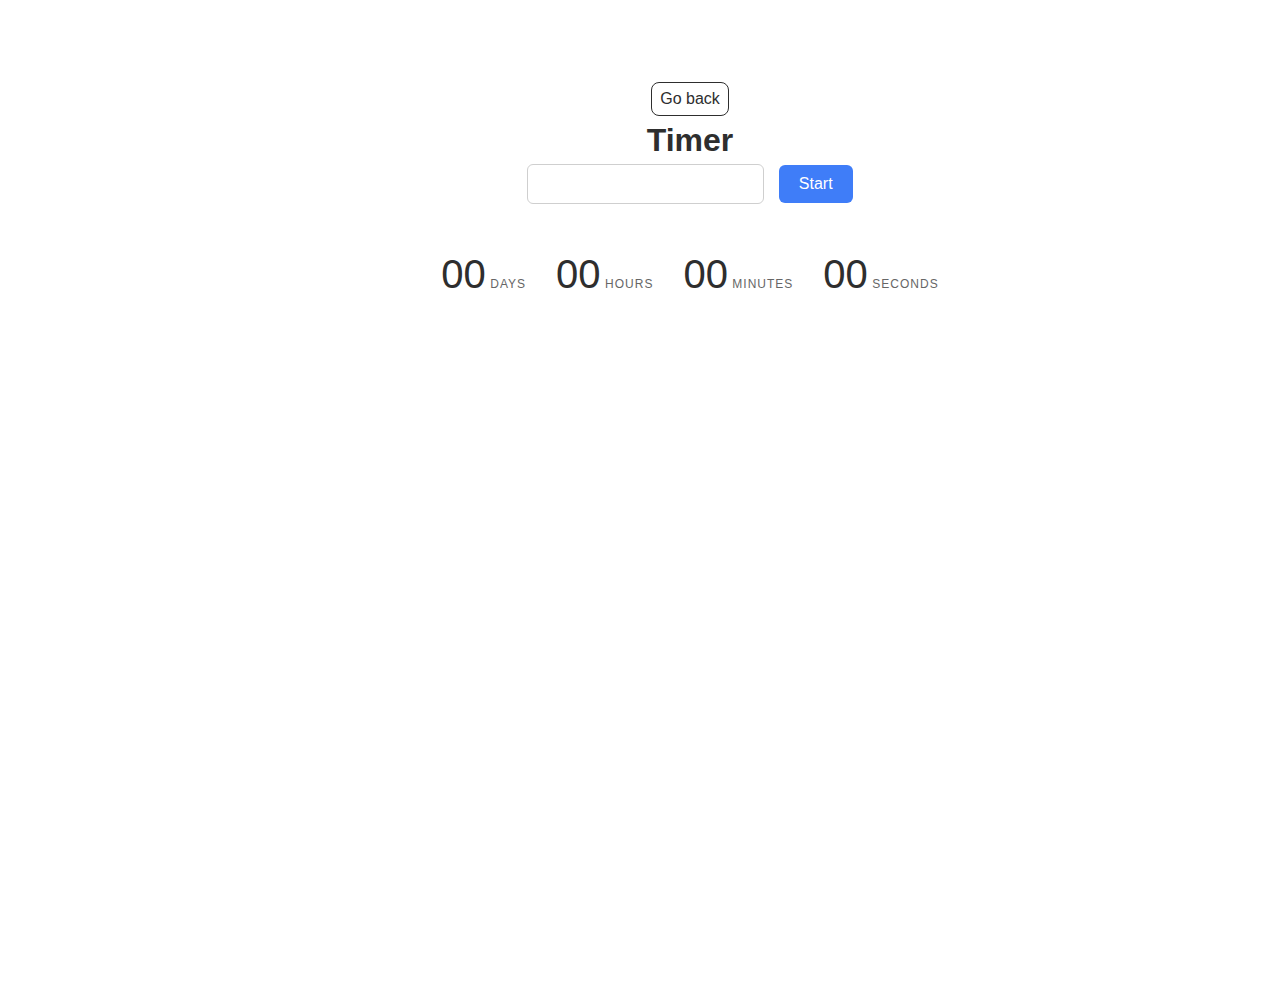
<file: src/1-timer.html>
<!DOCTYPE html>
<html lang="en">
  <head>
    <meta charset="UTF-8" />
    <meta http-equiv="X-UA-Compatible" content="IE=edge" />
    <meta name="viewport" content="width=device-width, initial-scale=1.0" />
    <title>Timer</title>
    <link rel="stylesheet" href="./css/styles.css" />
  </head>
  <body>
    <main>
      <div class="container">
        <a class="back-link" href="./index.html">Go back</a>
        <h1 class="main-title">Timer</h1>
      </div>
      <input type="text" id="datetime-picker" />
      <button type="button" data-start>Start</button>

      <div class="timer">
        <div class="field">
          <span class="value" data-days>00</span>
          <span class="label">Days</span>
        </div>
        <div class="field">
          <span class="value" data-hours>00</span>
          <span class="label">Hours</span>
        </div>
        <div class="field">
          <span class="value" data-minutes>00</span>
          <span class="label">Minutes</span>
        </div>
        <div class="field">
          <span class="value" data-seconds>00</span>
          <span class="label">Seconds</span>
        </div>
      </div>
    </main>
    <script type="module" src="./js/1-timer.js"></script>
  </body>
</html>
</file>
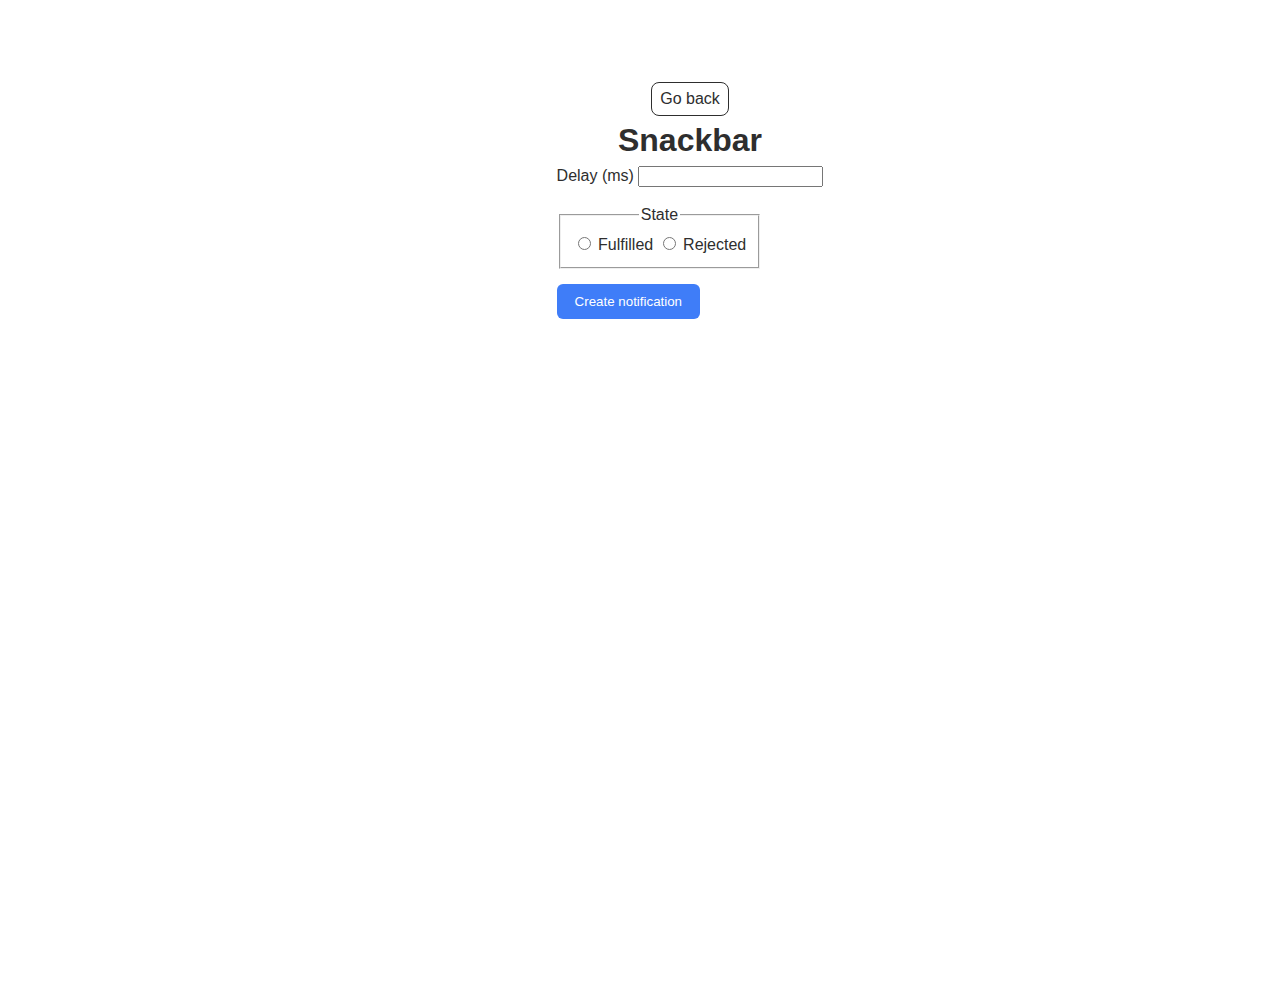
<file: src/2-snackbar.html>
<!DOCTYPE html>
<html lang="en">
  <head>
    <meta charset="UTF-8" />
    <meta http-equiv="X-UA-Compatible" content="IE=edge" />
    <meta name="viewport" content="width=device-width, initial-scale=1.0" />
    <title>Snackbar</title>
    <link rel="stylesheet" href="./css/styles.css" />
  </head>
  <body>
    <main>
      <div class="container">
        <a class="back-link" href="./index.html">Go back</a>
        <h1 class="main-title">Snackbar</h1>
      </div>
      <div class="form-wrapper">
        <form class="form">
          <label>
            Delay (ms)
            <input type="number" name="delay" required />
          </label>

          <fieldset>
            <legend>State</legend>
            <label>
              <input type="radio" name="state" value="fulfilled" required />
              Fulfilled
            </label>
            <label>
              <input type="radio" name="state" value="rejected" required />
              Rejected
            </label>
          </fieldset>

          <button type="submit">Create notification</button>
        </form>
      </div>
    </main>

    <script type="module" src="./js/2-snackbar.js"></script>
  </body>
</html>
</file>
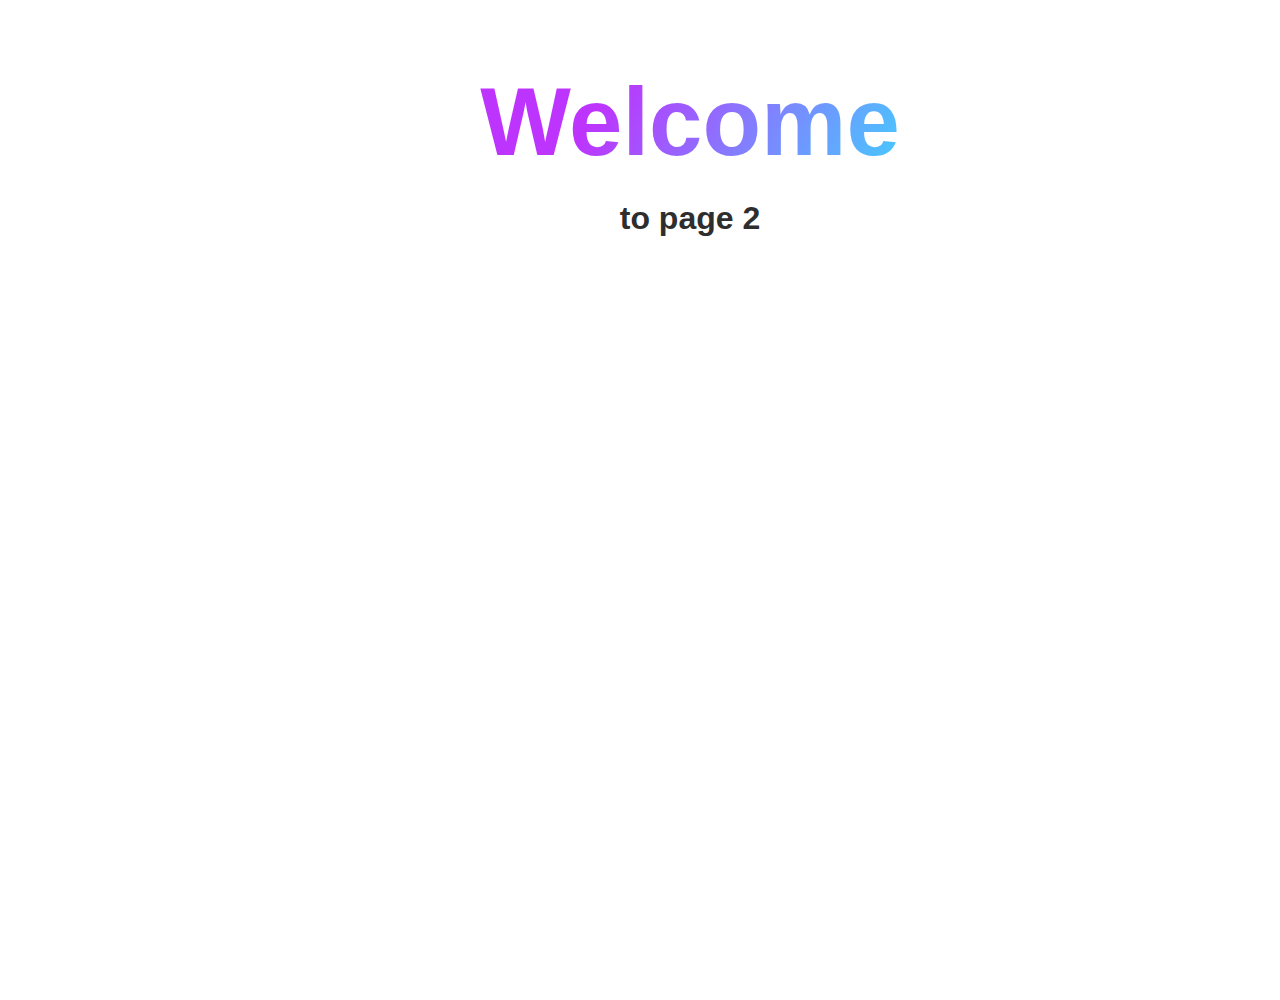
<file: src/page-2.html>
<!DOCTYPE html>
<html lang="en">
  <head>
    <meta charset="UTF-8" />
    <meta http-equiv="X-UA-Compatible" content="IE=edge" />
    <meta name="viewport" content="width=device-width, initial-scale=1.0" />
    <title>Page 2</title>
    <link rel="stylesheet" href="./css/styles.css" />
  </head>
  <body>
    <load
      src="./partials/header.html"
      icon-path="./img/sprite.svg#logo"
      highlight-act="active"
    />

    <main>
      <div class="container">
        <h1 class="main-title">
          <span class="main-title-gradient">Welcome</span> to page 2
        </h1>
        <load src="./partials/back-link.html" />
      </div>
    </main>

    <load src="./partials/footer.html" />
  </body>
</html>
</file>
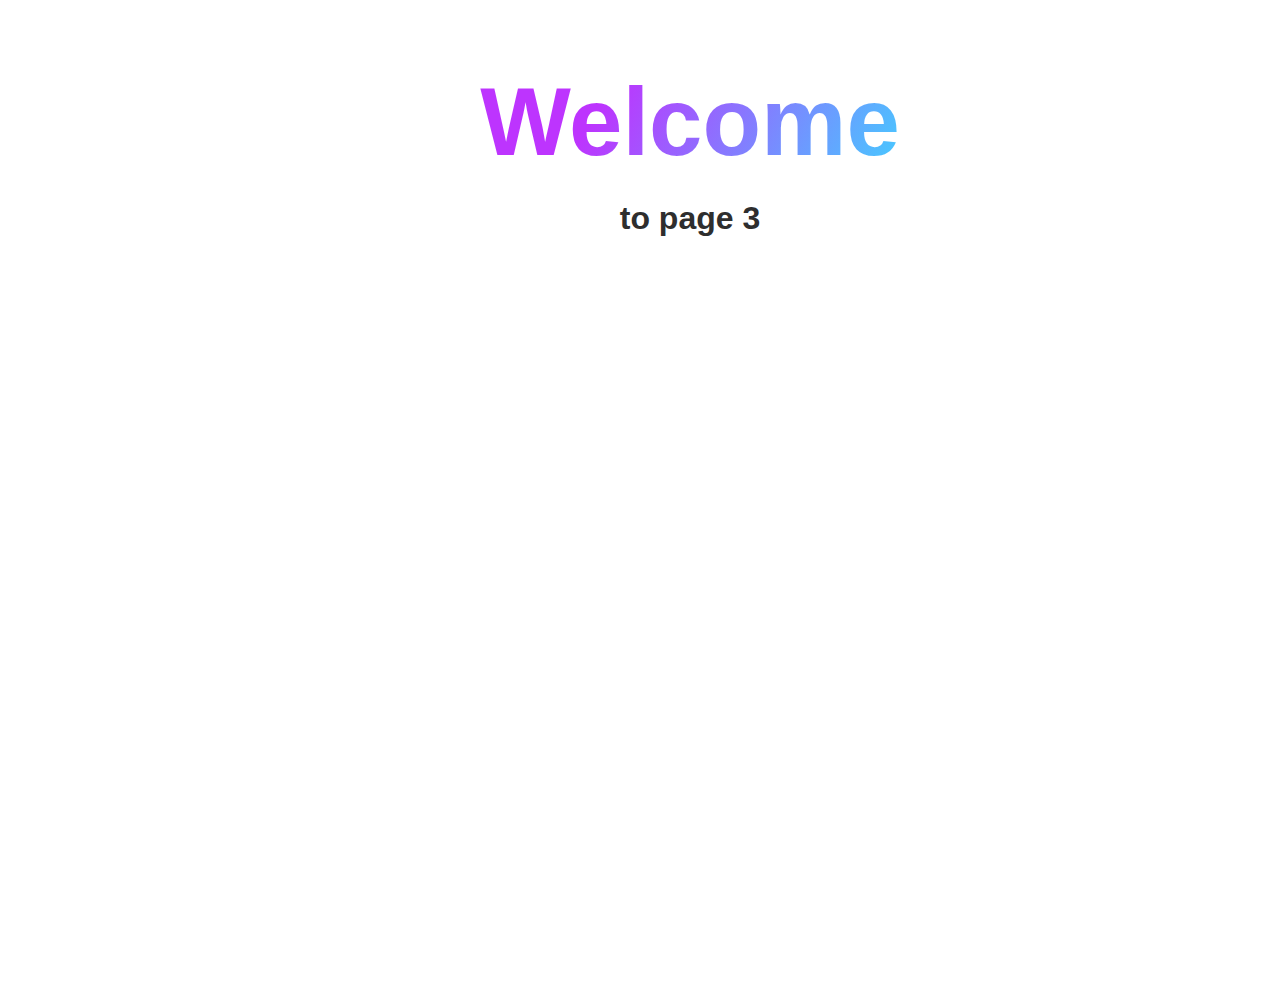
<file: src/page-3.html>
<!DOCTYPE html>
<html lang="en">
  <head>
    <meta charset="UTF-8" />
    <meta http-equiv="X-UA-Compatible" content="IE=edge" />
    <meta name="viewport" content="width=device-width, initial-scale=1.0" />
    <title>Page 3</title>
    <link rel="stylesheet" href="./css/styles.css" />
  </head>
  <body>
    <load
      src="./partials/header.html"
      icon-path="./img/sprite.svg#logo"
      highlight-curr="active"
    />

    <main>
      <div class="container">
        <h1 class="main-title">
          <span class="main-title-gradient">Welcome</span> to page 3
        </h1>
        <load src="./partials/back-link.html" />
      </div>
    </main>

    <load src="./partials/footer.html" />
  </body>
</html>
</file>
<file: src/css/styles.css>
/**
  |============================
  | include css partials with
  | default @import url()
  |============================
*/
/* Common styles */
@import url('./reset.css');
@import url('./base.css');
@import url('./container.css');
@import url('./animations.css');

/* Sections style */
@import url('./header.css');
@import url('./vite-promo.css');
@import url('./badges.css');
@import url('./back-link.css');
@import url('./footer.css');

/* стилі для 1-timer */

body {
  font-family: 'Montserrat', sans-serif;
  background-color: #ffffff;
  color: #2e2e2e;
  display: flex;
  flex-direction: column;
  align-items: center;
  padding: 50px;
}

#datetime-picker {
  font-size: 16px;
  padding: 10px 14px;
  border: 1px solid #cfcfcf;
  border-radius: 6px;
  outline: none;
  transition: border-color 0.2s ease-in-out;
}

#datetime-picker:focus {
  border-color: #999;
}

button[data-start] {
  font-size: 16px;
  padding: 10px 20px;
  background-color: #d6d6d6;
  color: #888;
  border: none;
  border-radius: 6px;
  margin-left: 10px;
  cursor: not-allowed;
  transition: background-color 0.3s ease;
}

button[data-start]:not(:disabled) {
  background-color: #3f7df8;
  color: white;
  cursor: pointer;
}

button[data-start]:hover:not(:disabled) {
  background-color: #2f6be4;
}

.timer {
  display: flex;
  gap: 30px;
  margin-top: 40px;
  justify-content: center;
}

.field {
  text-align: center;
}

.value {
  font-size: 40px;
  font-weight: 500;
  color: #2e2e2e;
}

.label {
  font-size: 12px;
  color: #666;
  text-transform: uppercase;
  letter-spacing: 1px;
  margin-top: 6px;
}

.picker-group {
  display: flex;
  align-items: center;
  justify-content: center;
  gap: 10px; /* відступ між полем і кнопкою */
  margin-bottom: 30px;
}

#datetime-picker {
  width: auto;
  max-width: 250px;
  flex-shrink: 0;
}

button[data-start] {
  flex-shrink: 0;
}
/* стилі для snackbar */
form.form {
  display: flex;
  flex-direction: column;
  align-items: flex-start;
  gap: 15px;
  max-width: 400px;
  margin: 0 auto;
}

button[type='submit'] {
  background-color: #3f7df8;
  color: white;
  border: none;
  padding: 10px 18px;
  border-radius: 6px;
  cursor: pointer;
}

button[type='submit']:hover {
  background-color: #2f6be4;
}

.form-wrapper {
  display: flex;
  justify-content: space-between;
  align-items: flex-start;
  gap: 30px;
  max-width: 900px;
  margin: 0 auto;
}

.iziToast {
  z-index: 9999 !important;
}
</file>
